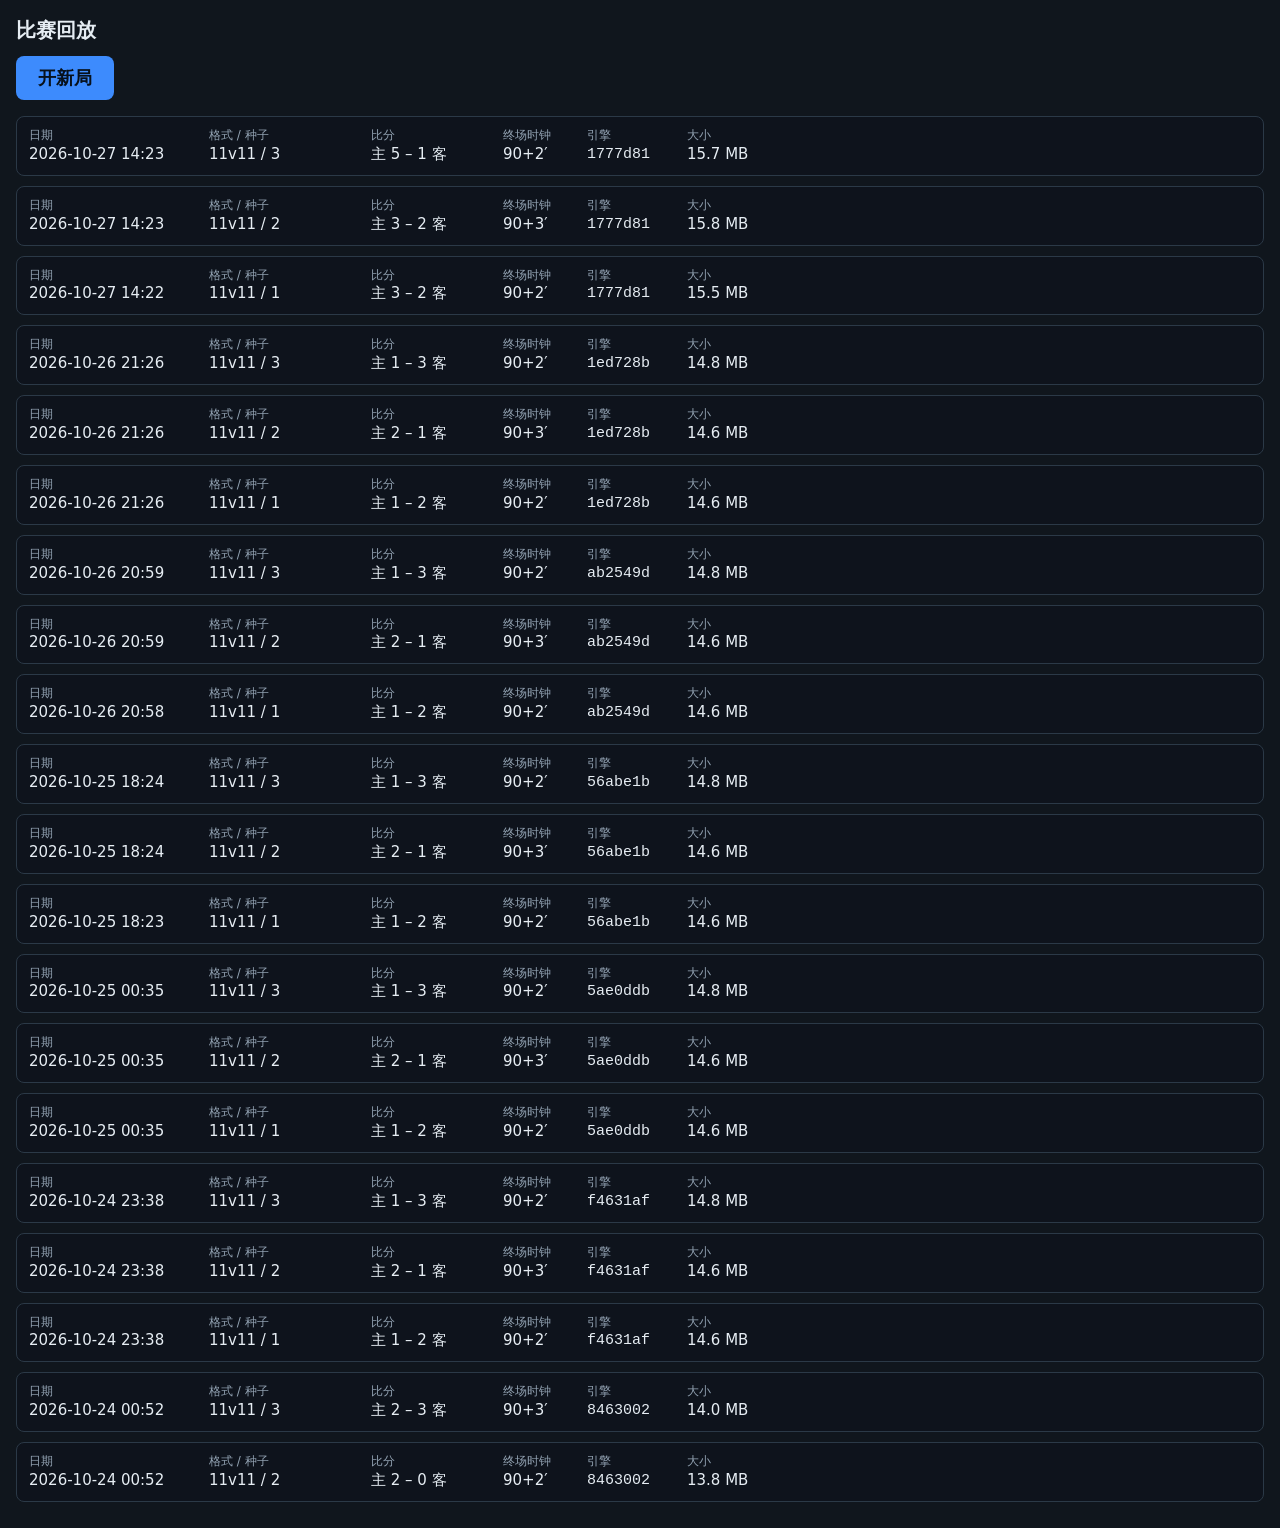
<file: index.html>
<!DOCTYPE html>
<html lang="zh">
  <head>
    <meta charset="utf-8" />
    <meta name="viewport" content="width=device-width, initial-scale=1" />
    <title>比赛回放</title>
    <link rel="stylesheet" href="list.css" />
  </head>
  <body>
    <h1>比赛回放</h1>
    <p class="list-actions"><a id="new-match" class="new-match" href="viewer/?mode=newMatch">开新局</a></p>
    <p id="error" class="hidden" role="alert"></p>
    <div id="matches"></div>
    <script type="module" src="list.js"></script>
  </body>
</html>
</file>
<file: list.css>
:root {
  --bg: #10161d;
  --panel: rgba(14, 20, 28, 0.94);
  --line: #2b3947;
  --text: #e6edf3;
  --muted: #93a3b3;
  --touch: 44px;
}

* { box-sizing: border-box; }

html, body {
  margin: 0;
  min-height: 100%;
  background: var(--bg);
  color: var(--text);
  font: 16px/1.4 "Segoe UI", "Microsoft YaHei", system-ui, sans-serif;
}

body { padding: 16px; }

h1 {
  margin: 0 0 12px;
  font-size: 20px;
  font-weight: 650;
}

.list-actions { margin: 0 0 16px; }

a.new-match {
  display: inline-flex;
  align-items: center;
  justify-content: center;
  min-height: var(--touch);
  padding: 0 22px;
  background: #3d8bfd;
  color: #07111c;
  font-weight: 800;
  font-size: 18px;
  text-decoration: none;
  border-radius: 8px;
}

a.new-match:active { background: #7aafff; }

.hidden { display: none !important; }

#error {
  padding: 12px;
  background: #3a1a16;
  border: 1px solid #7a2f27;
  border-radius: 8px;
  white-space: pre-wrap;
}

.empty { color: var(--muted); }

.match {
  display: grid;
  grid-template-columns: 1fr 1fr;
  gap: 4px 12px;
  margin: 0 0 10px;
  padding: 10px 12px;
  min-height: var(--touch);
  background: var(--panel);
  border: 1px solid var(--line);
  border-radius: 8px;
  color: inherit;
  text-decoration: none;
}

.match:active { background: #1d2833; }

.cell { display: flex; flex-direction: column; min-width: 0; }
.k { color: var(--muted); font-size: 12px; }
.v { font-variant-numeric: tabular-nums; font-size: 15px; }
.engine { font-family: ui-monospace, "Cascadia Code", monospace; }

@media (max-width: 599px) {
  .match { grid-template-columns: 1fr 1fr; }
}

@media (min-width: 800px) {
  .match {
    grid-template-columns: 168px 150px 120px 72px 88px 80px;
    align-items: center;
  }
}
</file>
